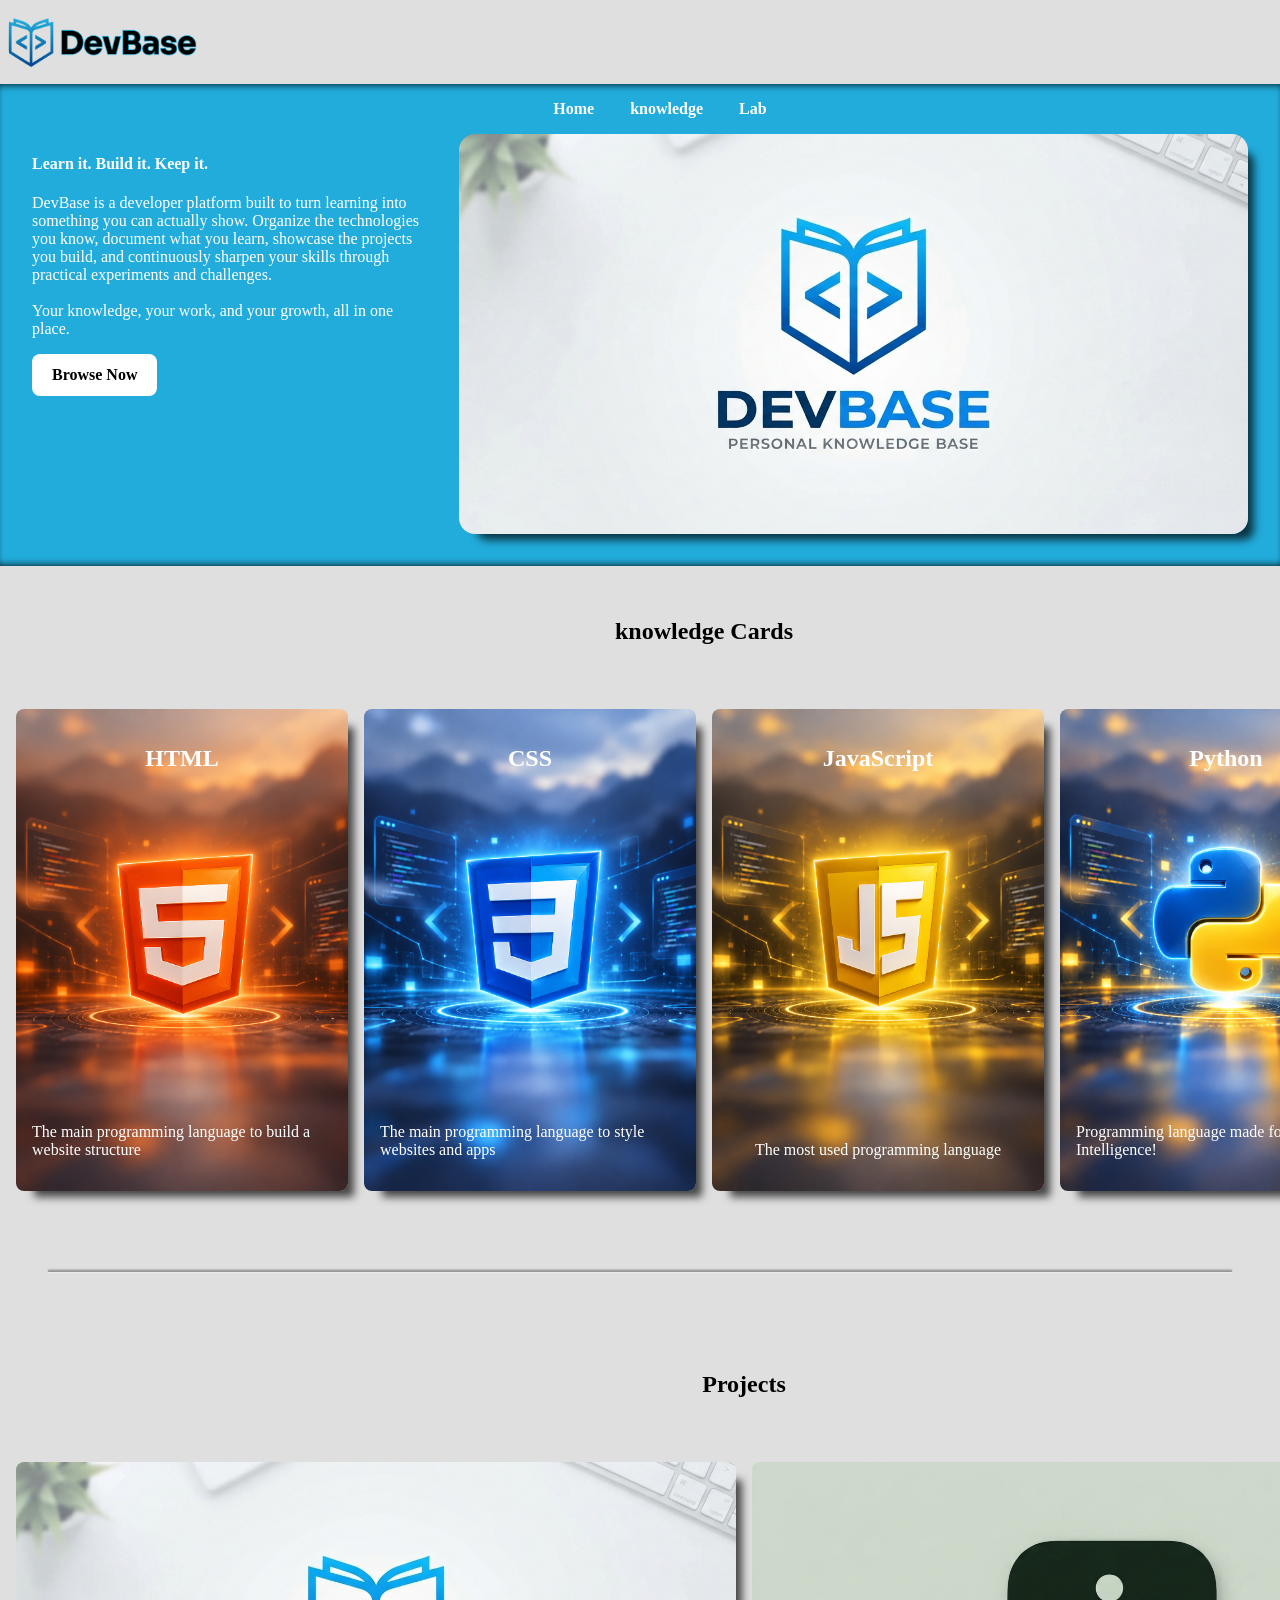
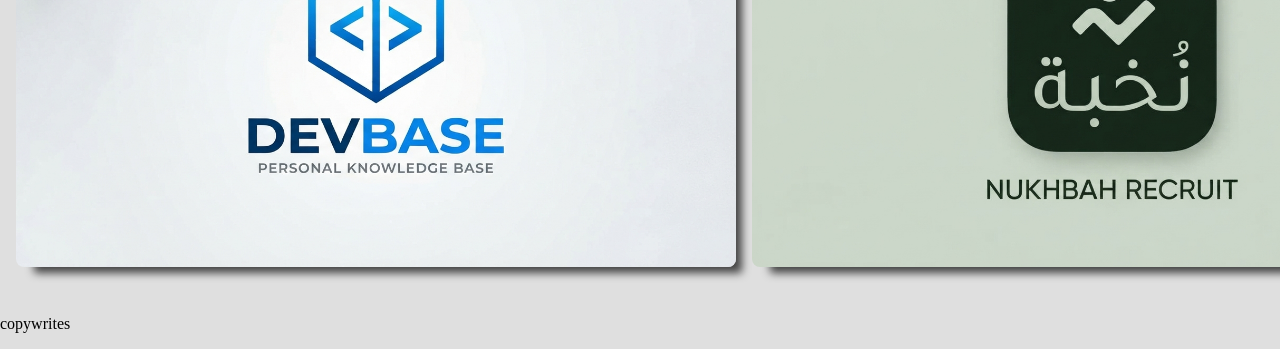
<file: index.html>
<!DOCTYPE html>
<html>
    <head>
        <link rel="stylesheet" href="css/styles.css">

        <title>DevBase</title>
        <link rel="icon" href="assets/icons/DevBase Icon.png">

        <meta charset="UTF-8">
        <meta name="viewport" content="width=device-width, initial-scale=1.0">
        <meta name="description" content="A personal knowledge base for documenting acquired technologies and completed projects, featuring a dedicated experiment lab for skill development.">

        <meta property="og:title" content="DevBase">
        <meta property="og:description" content="Developer's knowledge base for software technology">
        <meta property="og:image" content="assets/images/DevBase Logo.jpeg">
        <!-- <meta property="og:url" content="https://example.com"> -->
         <meta property="og:type" content="website">
    </head>
    <body>
        <header>
            <img src="assets/images/DevBase_Logo.png" alt="DevBase Icon" width="200rem">
            
        </header>
        <main>

            <section class="hero">
                <nav>
                    <ul>
                        <li><a href="index.html" class="nav-link">Home</a></li>
                        <li><a href="pages/knowkedge.html" class="nav-link">knowledge</a></li>
                        <li><a href="index.html" class="nav-link">Lab</a></li>   
                    </ul>
                </nav>
                <section class="banner">
                    <article id="banner-text">
                        <h1>Learn it. Build it. Keep it.</h1>
                        <p>
                            DevBase is a developer platform built to turn learning into something you can actually show. Organize the technologies you know, document what you learn, showcase the projects you build, and continuously sharpen your skills through practical experiments and challenges.
                            <br>
                            <br>
                            Your knowledge, your work, and your growth, all in one place.
                        </p>
                        <a href="pages/knowkedge.html" class="link-button"><div class="button_a">Browse Now</div></a>
                    </article>
                    <article id="banner-box">
                        <div>
                            <img src="assets/images/DevBase_Img.jpeg" alt="banner image">
                        </div>
                    </article>
                </section>
            </section>

            <section class="knowledge">
                <h2>knowledge Cards</h2>
                <a href="pages/html-page.html" class="n-card html-card">
                    <h2>HTML</h2>
                    <p>The main programming language to build a website structure</p>
                </a>
                <a href="pages/css-page.html" class="n-card css-card">
                    <h2>CSS</h2>
                    <p>The main programming language to style websites and apps</p>
                </a>
                <a href="pages/js-page.html" class="n-card js-card">
                    <h2>JavaScript</h2>
                    <p>The most used programming language</p>
                </a>
                <a href="pages/python-page.html" class="n-card python-card">
                    <h2>Python</h2>
                    <p>Programming language made for Artificial Intelligence!</p>
                </a>
            </section>

            <hr>

            <section class="projects">
                <h2>Projects</h2>
                <article class="p-card devbase">
                    <h2>DevBase (This Website!)</h2>
                    <p>
                        DevBase is a personal developer knowledge base designed to organize technical concepts, learning resources, and practical projects in one structured platform.
                        <br>
                        <br>
                        Built with HTML, CSS, and JavaScript, it focuses on responsive layouts, semantic web structure, reusable UI components, interactive animations, and clean frontend architecture. The project also serves as a practical environment for applying and documenting new development concepts as they are learned.
                    </p>
                </article>
                <article class="p-card nukhbah">
                    <h2>Nukhbah Recruit</h2>
                    <p>
                        Nukhbah Recruit is an AI-powered recruitment platform designed specifically for technical roles where traditional hiring methods often fail to measure real technical ability.
                        <br>
                        <br>
                        The system processes candidate CVs, analyzes job requirements, and uses embeddings with similarity matching to identify relevant candidates. It then generates role-specific technical assessments based on the job, industry, and experience level, evaluates candidate responses using LLMs, and produces structured results to support more consistent and scalable technical hiring decisions.
                    </p>
                </article>
            </section>
        </main>
        <footer>
            <p>copywrites</p>
        </footer>

        <script src="js/main.js"></script>
    </body>
</html>
</file>
<file: css/styles.css>
body {
    display: grid;
    grid-template-columns: repeat(12, 1fr);
    grid-auto-rows: auto;
    gap: 1rem;

    font-family: 'Sora';

    margin: 1rem 0 0 0;

    background-color: #dfdfdf;
}

.link-button {
    display: inline-flex;
    align-items: center;
    justify-content: center;
    justify-self: center;

    padding: 0.75rem 1.25rem;
    border: 0;

    border-radius: 0.5rem;

    font-weight: bold;

    text-decoration: none;

    cursor: pointer;

    background-color: white;
    color: black;

    transition: all 0.3s ease-in-out;
}

hr {
    grid-column: 1/-1;

    border: none;
    height: 1px;
    background: #999;

    box-shadow:
        0 -1px 2px rgba(0, 0, 0, 0.6),
        0 1px 1px rgba(255, 255, 255, 0.7);

    margin: 3rem;
}

/*=====================================================*/

header {
    grid-column: 1/-1;

    display: flex;
    flex-direction: column;
    gap: 1rem;
}

header > img {
    align-items: center;

    display: block;
}

/*=====================================================*/

main {
    grid-column: 1/-1;

    display: grid;
    grid-template-columns: repeat(12, 1fr);
    gap: 1rem;
}

section {
    grid-column: 1/-1;

}

.hero {
    background-color: #22acdb;
    color: white;
    box-shadow: inset 0 6px 8px -6px rgb(0 0 0), inset 0 -6px 8px -6px rgb(0 0 0);

    padding-bottom: 2rem;
    padding: 0 2rem 2rem 2rem;
}

nav {
    justify-content: center;

    display: flex;
}

nav ul {
    list-style: none;
}

nav li {
    display: inline-block;
    padding-left: 1rem;
    padding-right: 1rem;

    transition: all 0.3s ease-in-out;
}

.nav-link {
    text-decoration: none;
    color: white;
    font-weight: bold;
}

.banner {
    display: flex;
    gap: 2rem;
}

#banner-text {
    flex: 1;
}

#banner-box {
    flex: 2;
}

#banner-box div {
    align-self: center;

    width: 100%;
    height: 400px;

    border-radius: 1rem;
    overflow: hidden;

    box-shadow: 12px 12px 8px -6px rgb(0 0 0 / 70%);
}

#banner-box img {
    width: 100%;
    height: 100%;

    object-fit: cover;
    object-position: 50% 50%;
}

/*=====================================================*/

.knowledge {
    display: grid;
    grid-template-columns: repeat(4, 1fr);
    justify-items: center;
    gap: 1rem;

    padding: 1rem 1rem 1rem 1rem;
}

.knowledge h2 {
    grid-column: 1/-1;
    margin-bottom: 3rem;
    
}

.n-card {
    display: flex;
    flex-direction: column;
    justify-content: space-between;
    align-items: center;
    gap: 1rem;

    width: 300px;
    aspect-ratio: 2 / 3;

    padding: 1rem;

    border-radius: 0.5rem;

    box-shadow: 12px 12px 8px -6px rgb(0 0 0 / 70%);

    position: relative;
    overflow: hidden;

    transition: all 0.25s ease-out;
    transform-style: preserve-3d;
    will-change: transform;

    text-decoration: none;
    color: white;
} 

.n-card h2 {
    font-size: 1.5rem;
    font-weight: bold;

    color: white;
    stroke: 1px black;
}

.html-card {
    background-image: url("../assets/images/cards/HTML_Card.jpeg");
    background-size: cover;
}

.css-card {
    background-image: url("../assets/images/cards/CSS_Card.jpeg");
    background-size: cover;
}

.js-card {
    background-image: url("../assets/images/cards/JS_Card.jpeg");
    background-size: cover;
}

.python-card {
    background-image: url("../assets/images/cards/PY_Card.jpeg");
    background-size: cover;
}

/*=====================================================*/

.projects {
    display: grid;
    grid-template-columns: repeat(2, 1fr);
    justify-items: center;
    gap: 1rem;

    padding: 1rem 1rem 1rem 1rem;
}

.projects h2 {
    grid-column: 1/-1;
    margin-bottom: 3rem;
    
}

.p-card {
    display: flex;
    flex-direction: column;
    justify-content: space-around;
    align-items: center;
    gap: 1rem;

    width: 720px;
    aspect-ratio: 16 / 9;

    border-radius: 0.5rem;

    box-shadow: 12px 12px 8px -6px rgb(0 0 0 / 70%);

    position: relative;
    overflow: hidden;

    transition: all 0.25s ease-out;
    transform-style: preserve-3d;
    will-change: transform;

    text-decoration: none;
    color: black;
}

.devbase::before {
    content: "";
    position: absolute;
    inset: 0;

    background-image: url("../assets/images/DevBase_Img.jpeg");
    background-size: cover;
    background-position: center;

    transition: filter 0.3s ease-in-out;
}

.nukhbah::before {
    content: "";
    position: absolute;
    inset: 0;

    background-image: url("../assets/images/Nukhbah_Recruit_Img.jpeg");
    background-size: cover;
    background-position: center;

    transition: filter 0.3s ease-in-out;
}

.p-card h2 {
    font-size: 2rem;

    position: relative;
    z-index: 1;

    color: white;

    opacity: 0;
    transition: opacity 0.3s ease-in-out;
}

.p-card p {
    padding: 2rem;

    position: relative;
    z-index: 1;

    color: white;

    opacity: 0;
    transition: opacity 0.3s ease-in-out;
}

/*=====================================================*/

nav li:hover {
    transform: scale(1.3);
}

.link-button:hover {
    transform: scale(1.1);
    background-color: #01478f;
    color: white;
}

.n-card:hover {
    transistion: none;
}

.n-card::after {
    content: "";
    position: absolute;
    inset: 0;

    background: linear-gradient(
        135deg,
        transparent 35%,
        rgba(255, 255, 255, 0.5) 50%,
        transparent 65%

    );

    background-size: 200% 200%;
    background-position: var(--x, 50%) var(--y, 50%);

    opacity: 0;
    transition: opacity 0.3s ease-in-out;
    pointer-events: none;
}

.n-card:hover::after {
    opacity: 1;
}

/**/

.p-card:hover {
    transistion: none;
}

.p-card::after {
    content: "";
    position: absolute;
    inset: 0;

    background: linear-gradient(
        135deg,
        transparent 35%,
        rgba(255, 255, 255, 0.5) 50%,
        transparent 65%

    );

    background-size: 200% 200%;
    background-position: var(--x, 50%) var(--y, 50%);

    opacity: 0;
    transition: opacity 0.3s ease-in-out;
    pointer-events: none;
}

.p-card:hover::before {
    filter: brightness(0.6) blur(5px);
}

.p-card:hover::after {
    opacity: 1;
}

.p-card:hover h2, .p-card:hover p {
    opacity: 1;
}
</file>
